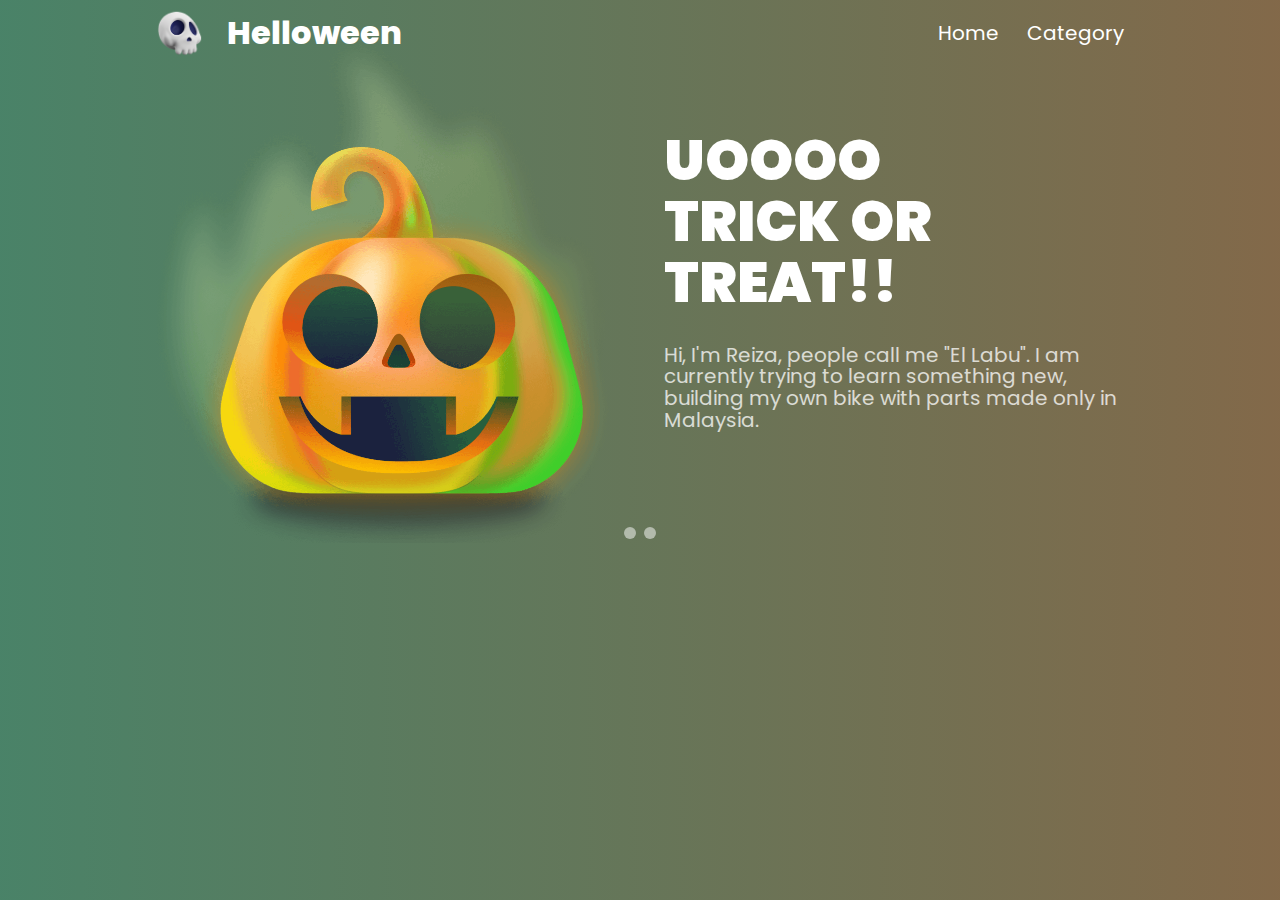
<file: 2_halloween-slider-master/index.html>
<!DOCTYPE html>
<html lang="en">

<head>
  <meta charset="UTF-8" />
  <meta http-equiv="X-UA-Compatible" content="IE=edge" />
  <meta name="viewport" content="width=device-width, initial-scale=1.0" />
  <title>Document</title>
  <link rel="preconnect" href="https://fonts.googleapis.com" />
  <link rel="preconnect" href="https://fonts.gstatic.com" crossorigin />
  <link
    href="https://fonts.googleapis.com/css2?family=Poppins:ital,wght@0,100;0,200;0,300;0,400;0,500;0,600;0,700;0,800;0,900;1,100;1,200;1,300;1,400;1,500;1,600;1,700;1,800;1,900&family=Roboto:ital,wght@0,100;0,300;0,400;0,500;0,700;0,900;1,100;1,300;1,400;1,500;1,700;1,900&family=Rubik:ital,wght@0,300;0,400;0,500;0,600;0,700;0,800;0,900;1,300;1,400;1,500;1,600;1,700;1,800;1,900&display=swap"
    rel="stylesheet" />
  <link rel="stylesheet" href="style.css" />
</head>

<body>
  <div class="site">
    <section class="site__wrapper">

      <div class="site__menu">
        <div class="menu__logo">
          <img src="./images/logo.png" height="48px" />
          Helloween
        </div>
        <div class="menu__list">
          <a class="menu__link" href="index.html">Home</a>
          <a class="menu__link" href="category.html">Category</a>
        </div>
      </div>

      <div class="site__content">
        <div class="site__slider">
          <div class="slider">
            <div id="slide_1" class="slider__block">
              <div class="slider__wrapper">
                <div class="slider__image">
                  <img class="image" src="./images/home1-img.png" />
                </div>
                <div class="slider__info">
                  <h1 class="info__title">
                    UOOOO
                    <br />
                    TRICK OR
                    <br />
                    TREAT!!
                  </h1>
                  <p class="info__description">
                    Hi, I'm Reiza, people call me "El Labu". I am currently trying
                    to learn something new, building my own bike with parts made
                    only in Malaysia.
                  </p>
                </div>
              </div>
            </div>
            <div id="slide_2" class="slider__block">
              <div class="slider__wrapper">
                <div class="slider__info">
                  <h1 class="info__title">
                    UOOOO
                    <br />
                    TRICK OR
                    <br />
                    TREAT!!
                  </h1>
                  <p class="info__description">
                    Hi, I'm Reiza, people call me "El Labu". I am currently trying
                    to learn something new, building my own bike with parts made
                    only in Malaysia.
                  </p>
                </div>
                <div class="slider__image">
                  <img class="image" src="./images/home2-img.png" />
                </div>
              </div>
            </div>
          </div>
          <div class="slider__menu">
            <div id="mark_1" class="menu__mark"></div>
            <div id="mark_2" class="menu__mark"></div>
          </div>
        </div>
      </div>
      </div>
    </section>
  </div>

  <script src="jquery-3.6.0.min.js"></script>
  <script src="script.js"></script>
</body>

</html>
</file>
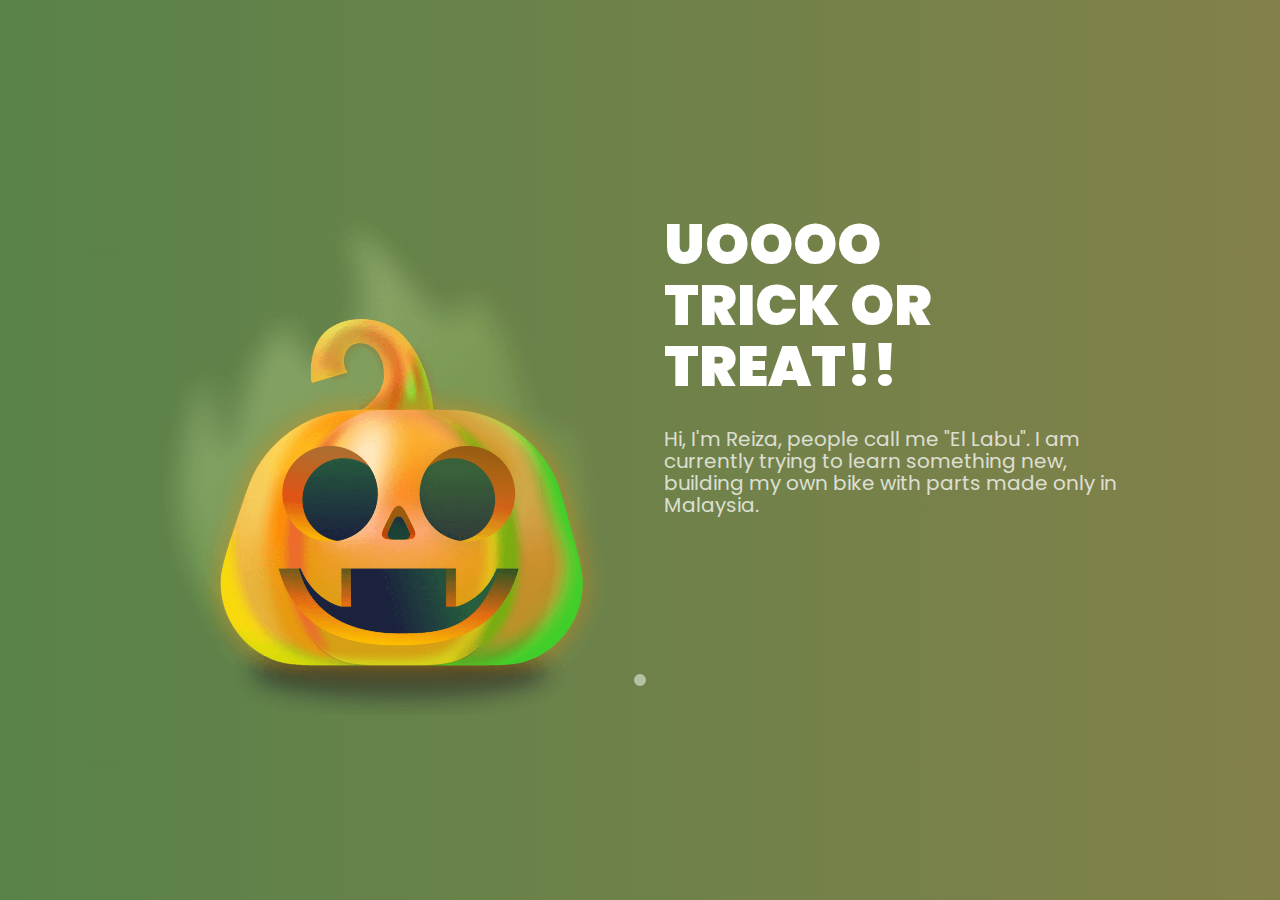
<file: halloween-slider/index.html>
<!DOCTYPE html>
<html lang="en">

<head>
    <meta charset="UTF-8">
    <meta http-equiv="X-UA-Compatible" content="IE=edge">
    <meta name="viewport" content="width=device-width, initial-scale=1.0">
    <title>Document</title>
    <link rel="stylesheet" href="style.css">
    <link rel="preconnect" href="https://fonts.googleapis.com">
    <link rel="preconnect" href="https://fonts.gstatic.com" crossorigin>
    <link
        href="https://fonts.googleapis.com/css2?family=Poppins:ital,wght@0,100;0,200;0,300;0,400;0,500;0,600;0,700;0,800;0,900;1,100;1,200;1,300;1,400;1,500;1,600;1,700;1,800;1,900&display=swap"
        rel="stylesheet">
</head>

<body>
    <div class="site">
        <section class="site__wrapper">
            <div class="site__slider">
                <div class="slider">
                    <div class="slider__image">
                        <img class="image" src="img/home1-img.png" />
                    </div>
                    <div class="slider__info">
                        <h1 class="info__title">
                            UOOOO
                            <br>
                            TRICK OR
                            <br>
                            TREAT!!
                        </h1>
                        <p class="info__description">
                            Hi, I'm Reiza, people call me "El Labu". I am currently trying to learn
                            something new, building my own bike with parts made only in Malaysia.
                        </p>
                    </div>
                </div>
                <div class="slider__menu">
                    <div class="menu__mark"></div>
                </div>
            </div>
        </section>
    </div>

    <script src="script.js"></script>
</body>

</html>
</file>
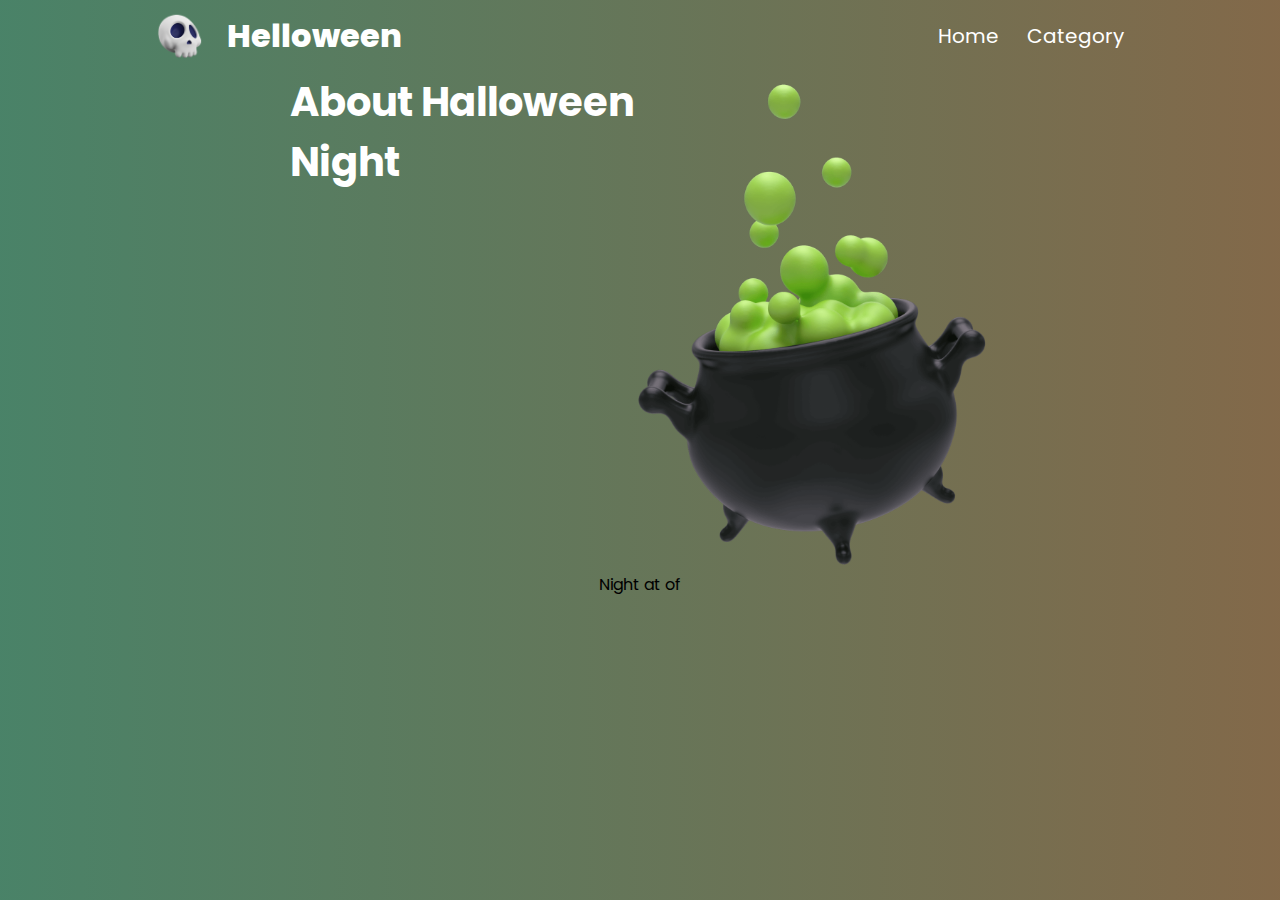
<file: 2_halloween-slider-master/about.html>
<!DOCTYPE html>
<html lang="en">

<head>
  <meta charset="UTF-8" />
  <meta http-equiv="X-UA-Compatible" content="IE=edge" />
  <meta name="viewport" content="width=device-width, initial-scale=1.0" />
  <title>Document</title>
  <link rel="preconnect" href="https://fonts.googleapis.com" />
  <link rel="preconnect" href="https://fonts.gstatic.com" crossorigin />
  <link
    href="https://fonts.googleapis.com/css2?family=Poppins:ital,wght@0,100;0,200;0,300;0,400;0,500;0,600;0,700;0,800;0,900;1,100;1,200;1,300;1,400;1,500;1,600;1,700;1,800;1,900&family=Roboto:ital,wght@0,100;0,300;0,400;0,500;0,700;0,900;1,100;1,300;1,400;1,500;1,700;1,900&family=Rubik:ital,wght@0,300;0,400;0,500;0,600;0,700;0,800;0,900;1,300;1,400;1,500;1,600;1,700;1,800;1,900&display=swap"
    rel="stylesheet" />
  <link rel="stylesheet" href="style.css" />
</head>

<body>
  <div class="site">
    <section class="site__wrapper">

      <div class="site__menu">
        <div class="menu__logo">
          <img src="./images/logo.png" height="48px" />
          Helloween
        </div>
        <div class="menu__list">
          <a class="menu__link" href="index.html">Home</a>
          <a class="menu__link" href="category.html">Category</a>
        </div>
      </div>
      <div class="text__about"><b>About Halloween <br>Night</b>
      <img src="./images/about-img.png" height="500px"/>
      </div>
      <div class="block__about">
          Night at of
      </div>
    </section>
    </div>
<script src="jquery-3.6.0.min.js"></script>
<script src="script.js"></script>
</body>
    
</html>
</file>
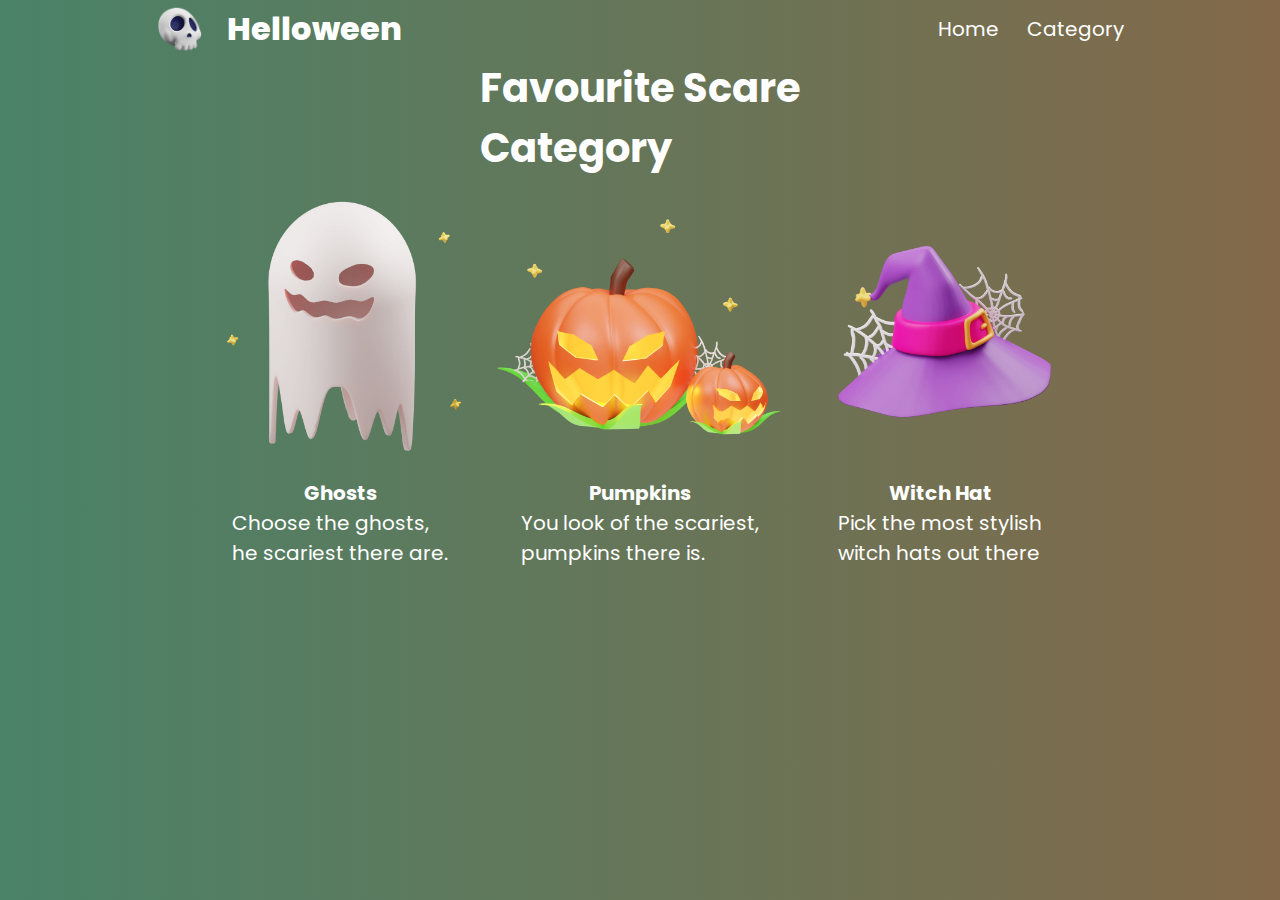
<file: 2_halloween-slider-master/category.html>
<!DOCTYPE html>
<html lang="en">

<head>
  <meta charset="UTF-8" />
  <meta http-equiv="X-UA-Compatible" content="IE=edge" />
  <meta name="viewport" content="width=device-width, initial-scale=1.0" />
  <title>Document</title>
  <link rel="preconnect" href="https://fonts.googleapis.com" />
  <link rel="preconnect" href="https://fonts.gstatic.com" crossorigin />
  <link
    href="https://fonts.googleapis.com/css2?family=Poppins:ital,wght@0,100;0,200;0,300;0,400;0,500;0,600;0,700;0,800;0,900;1,100;1,200;1,300;1,400;1,500;1,600;1,700;1,800;1,900&family=Roboto:ital,wght@0,100;0,300;0,400;0,500;0,700;0,900;1,100;1,300;1,400;1,500;1,700;1,900&family=Rubik:ital,wght@0,300;0,400;0,500;0,600;0,700;0,800;0,900;1,300;1,400;1,500;1,600;1,700;1,800;1,900&display=swap"
    rel="stylesheet" />
  <link rel="stylesheet" href="style.css" />
</head>

<body>
  <div class="site">
    <section class="site__wrapper">

      <div class="site__menu">
        <div class="menu__logo">
          <img src="./images/logo.png" height="48px" />
          Helloween
        </div>
        <div class="menu__list">
          <a class="menu__link" href="index.html">Home</a>
          <a class="menu__link" href="category.html">Category</a>
        </div>
      </div>

      <div class="site__text">
        <b>Favourite Scare <br>Category</br></b>
      </div>
      <div class="site__content">
        <div class="site__page">
          <img src="./images/category1-img.png" height="300px"/>
          <b>Ghosts</b>
          Choose the ghosts,
        <br>
          he scariest there are.
        </br>
        </div>
        <div class="site__page">
          <img src="./images/category2-img.png" height="300px"/>
          <b>Pumpkins</b>
          You look of the scariest,
          <br>pumpkins there is.</br>
        </div>
        <div class="site__page">
          <img src="./images/category3-img.png" height="300px"/>
          <b>Witch Hat</b>
          Pick the most stylish
          <br>witch hats out there</br>
        </div>
      </div>
      </div>
    </section>
  </div>
  <script src="jquery-3.6.0.min.js"></script>
  <script src="script.js"></script>
</body>

</html>
</file>
<file: 2_halloween-slider-master/style.css>
.site {
    --body-color: linear-gradient(90deg, hsl(152deg 28% 40%) 0%, hsl(33deg 28% 40%) 100%);
}

* {
    margin: 0;
    padding: 0;
    box-sizing: border-box;

    font-family: 'Poppins', sans-serif;
}

html, body {
    width: 100%;
    height: 100%;
}

.site {
    width: 100%;
    height: 100%;
    background: var(--body-color);
}

.site__wrapper {
    width: 100%;
    height: 100%;
    display: flex;
    flex-direction: column;
    flex-wrap: nowrap;
    align-items: center;
    justify-content: flex-start;
}

.site__menu {
    height: 72px;
    width: 968px;
    display: flex;
    flex-direction: row;
    justify-content: space-between;
    align-items: center;
    flex-wrap: nowrap;
}

.menu__logo {
    display: flex;
    flex-direction: row;
    flex-wrap: nowrap;
    align-items: center;
    font-size: 32px;
    font-weight: 800;
    color: white;
}

.menu__logo img {
    margin-right: 24px;
}

.menu__link {
    margin-left: 24px;
    color: white;
    text-decoration: none;
    font-size: 20px;
}

.menu__link:hover {
    text-decoration: underline;
}

.site__content {
    width: 968px;
    height: 100%;
    display: flex;
    flex-direction: row;
    flex-wrap: nowrap;
    justify-content: center;
    align-items: stretch;
    color: white;
    font-size:20px;
}

.site__slider {
    width: 968px;
    /* border: 2px solid brown; */
}

.slider__menu {
    display: flex;
    flex-wrap: nowrap;
    flex-direction: row;
    justify-content: center;
    align-items: center;
}

.menu__mark {
    width: 12px;
    height: 12px;
    border-radius: 50%;
    background-color: white;
    opacity: .5;
    cursor: pointer;
    transition: opacity ease .25s;
    margin: 0 4px;
}

.menu__mark:hover {
    opacity: 1;
}

.slider {
    width: 100%;
    height: 460px;
}

.slider__block {
    width: 100%;
    height: 460px;
    display: none;
}

.slider__wrapper {
    width: 100%;
    height: 460px;
    display: flex;
    flex-direction: row;
    flex-wrap: nowrap;
    justify-content: space-between;
    align-items: center;
}

.slider__image {
    width: 460px;
    /* height: 460px; */
}

.slider__image .image {
    width: 460px;
}

.slider__info {
    width: 460px;
    /* height: 460px; */
}

.fav_scare {
    width: 600px;
    height: 600px;
}

.info__title {
    color: white;
    font-size: 56px;
    font-weight: 900;
    line-height: 109%;
    margin-bottom: 32px;
}

.info__description {
    color: white;
    font-size: 20px;
    line-height: 109%;
    margin-bottom: 32px;
    opacity: .75;
}

.site__text{
    display: flex;
    width: 400px;
    align-items: center;
    justify-content: center;
    flex-wrap: nowrap;
    font-size: 40px;
    font-weight: 800px;
    color:white
}
.site__page {
    display: flex;
    flex-wrap: nowrap;
    flex-direction: column;
    align-items: center;
}
.text__about{
    font-size: 40px;
    color:white;
    display: flex;
}
</file>
<file: halloween-slider/style.css>
:root {
    --body-color: linear-gradient(90deg, hsl(104, 28%, 40%) 0%, hsl(58, 28%, 40%) 100%);
}

* {
    margin: 0;
    padding: 0;
    box-sizing: border-box;

    font-family: 'Poppins', sans-serif;
}

html,body {
    width: 100%;
    height: 100%;
}

.site {
    width: 100%;
    height: 100%;
    background: var(--body-color);
}

.site__wrapper {
    width: 100%;
    height: 100%;
    display: flex;
    flex-direction: row;
    flex-wrap: nowrap;
    align-items: center;
    justify-content: center;
}

.site__slider {
    width: 968px;
}

.slider {
    width: 100%;
    height: 460px;
    display: flex;
    flex-direction: row;
    flex-wrap: nowrap;
    justify-content: space-between;
    align-items: center;
}

.slider__menu{
    display: flex;
    flex-wrap: nowrap;
    flex-direction: row;
    justify-content: center;
    align-items: center;
}

.menu__mark {
    width: 12px;
    height: 12px;
    border-radius: 50%;
    background-color: white;
    opacity: .5;
    cursor: pointer;
    transition: opacite ease .25s;
}

.menu__mark:hover {
    opacity: 1;
}

.slider__image {
    width: 460px;
    height: 460px;
}

.slider__info {
    width: 460px;
    height: 460px;
}

.slider__image .image {
    width: 460px;
}

.info__title {
    color: white;
    font-size: 56px;
    font-weight: 900;
    line-height: 109%;
    margin-bottom: 32px;
}

.info__description {
    color: white;
    font-size: 20px;
    line-height: 109%;
    margin-bottom: 32px;
    opacity: .75;
}
</file>
